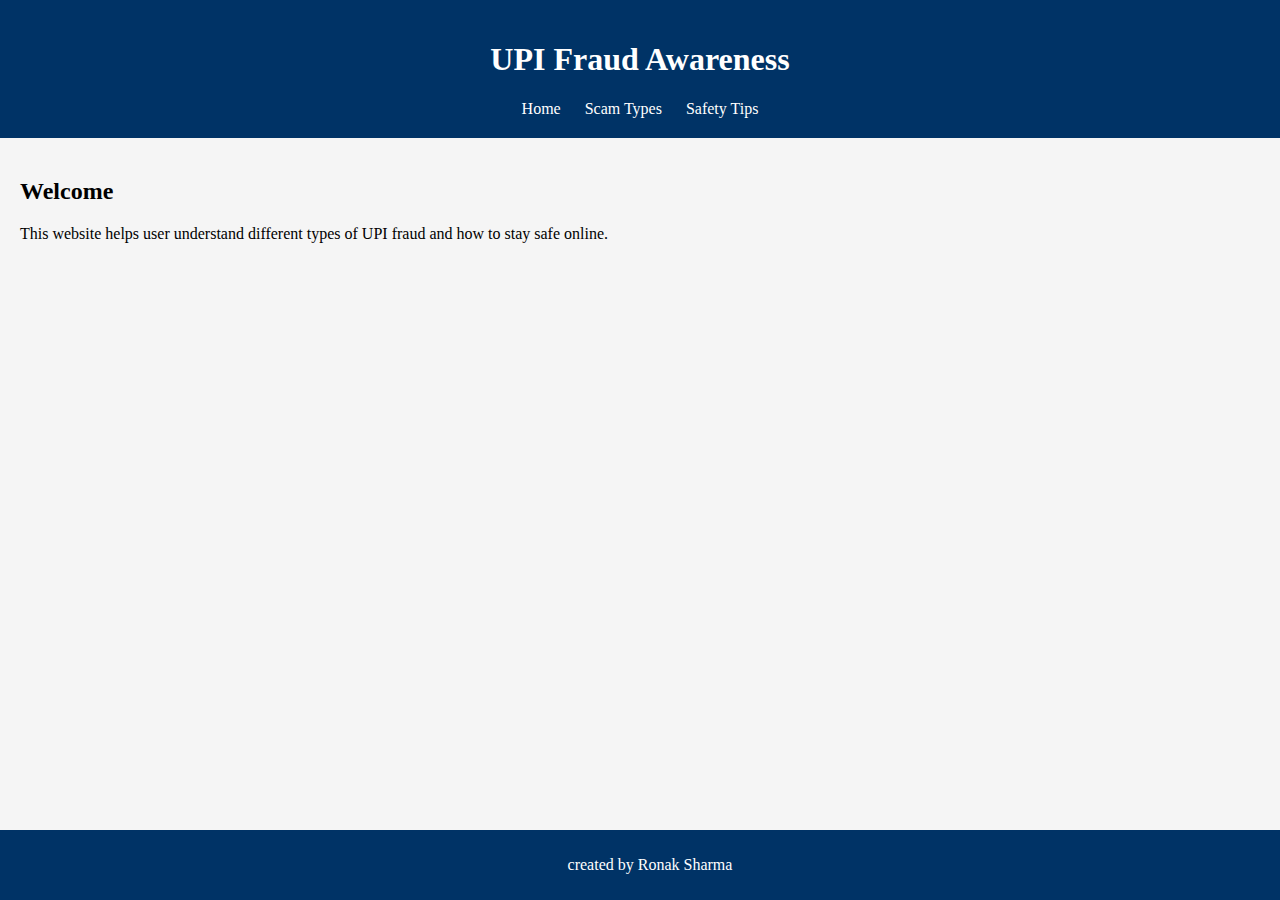
<file: index.html>
<!DOCTYPE html>
<html lang="en">
<head>
    <meta charset="UTF-8">
    <meta name="viewport" content="width=device-width, initial-scale=1.0">
    <title>UPI Fraud Awareness</title>
    <link rel="stylesheet" href="style.css">

</head>
<body> <header>
    <h1>UPI Fraud Awareness </h1>
    <nav>
      <a href="index.html"> Home</a> 
      <a href="scams.html"> Scam Types</a>
      <a href="tips.html"> Safety Tips</a>
     </nav>
    </header>
    <main>
        <section>
            <h2>Welcome</h2>
            <p>This website helps user understand different types of UPI fraud and how to stay safe online. </p>
        </section>
    </main>
    <footer>
        <p> created by Ronak Sharma </p>
    </footer>
</body>
</html>
</file>
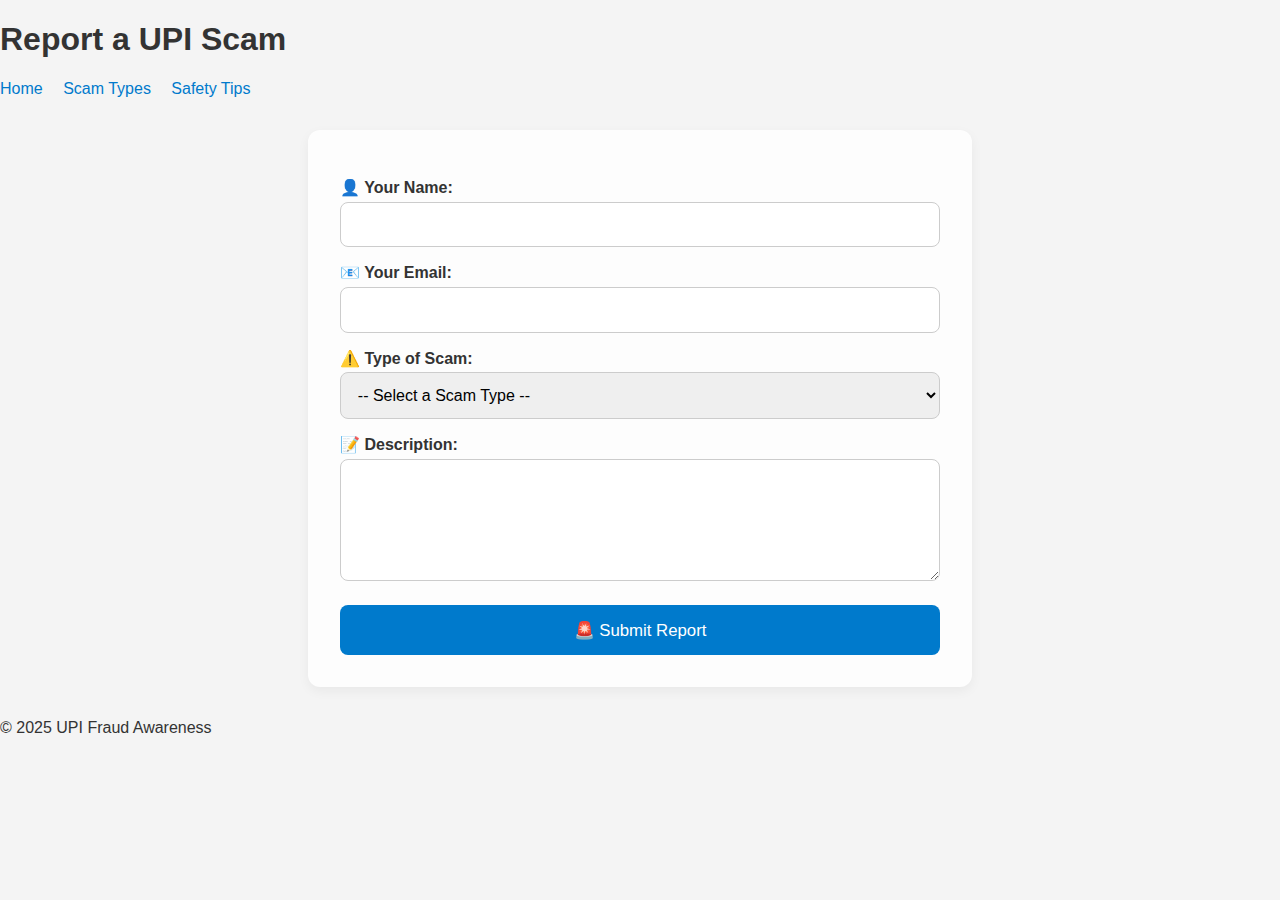
<file: report.html>
<!DOCTYPE html>
<html lang="en">
<head>
  <meta charset="UTF-8" />
  <meta name="viewport" content="width=device-width, initial-scale=1.0"/>
  <title>Report a Scam</title>
  <link rel="stylesheet" href="assets/style.css" />
</head>
<body>
  <header>
    <h1>Report a UPI Scam</h1>
    <nav>
      <a href="index.html">Home</a>
      <a href="scams.html">Scam Types</a>
      <a href="tips.html">Safety Tips</a>
    </nav>
  </header>

  <main class="report-container">
   <form name="report-form" class="report-form">

      <label for="name">👤 Your Name:</label>
      <input type="text" id="name" name="name" required>

      <label for="email">📧 Your Email:</label>
      <input type="email" id="email" name="email" required>

      <label for="type">⚠️ Type of Scam:</label>
      <select id="type" name="scam-type" required>
        <option value="">-- Select a Scam Type --</option>
        <option value="phishing">Phishing Call</option>
        <option value="qr">QR Code Scam</option>
        <option value="upi-app">Fake UPI App</option>
        <option value="sim-swap">SIM Swap</option>
        <option value="other">Other</option>
      </select>

      <label for="desc">📝 Description:</label>
      <textarea id="desc" name="description" rows="5" required></textarea>

      <button type="submit">🚨 Submit Report</button>
    </form>
  </main>

  <footer>
    <p>© 2025 UPI Fraud Awareness</p>
  </footer>
  <script src="assets/script.js"></script>

</body>
</html>
</file>
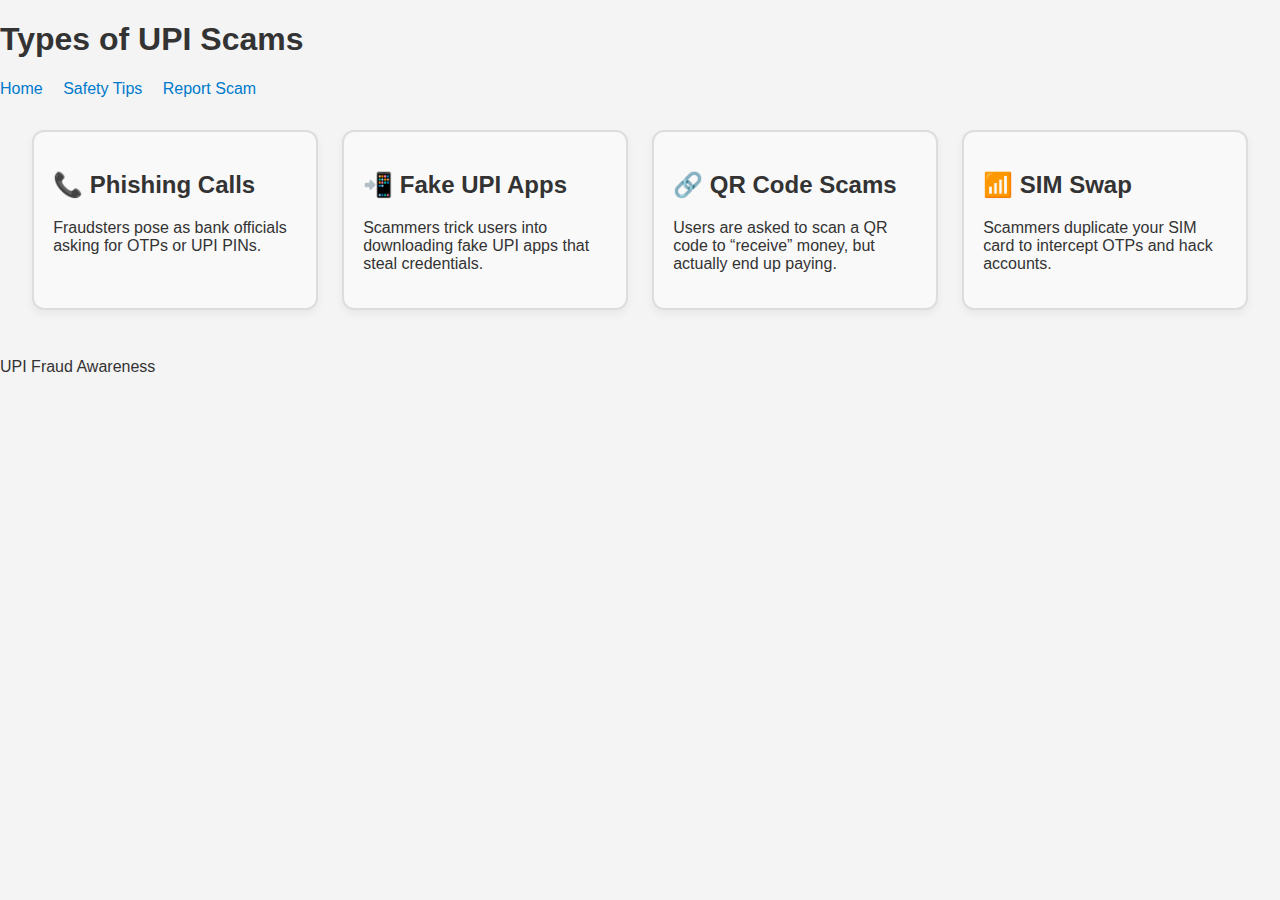
<file: scams.html>
<!DOCTYPE html>
<html lang="en">
<head>
  <meta charset="UTF-8" />
  <meta name="viewport" content="width=device-width, initial-scale=1.0"/>
  <title>Types of UPI Scams</title>
  <link rel="stylesheet" href="assets/style.css" />
</head>
<body>
  <header>
    <h1>Types of UPI Scams</h1>
    <nav>
      <a href="index.html">Home</a>
      <a href="tips.html">Safety Tips</a>
      <a href="report.html">Report Scam</a>
    </nav>
  </header>

  <main class="scams-container">
    <div class="scam-card">
      <h2>📞 Phishing Calls</h2>
      <p>Fraudsters pose as bank officials asking for OTPs or UPI PINs.</p>
    </div>
    <div class="scam-card">
      <h2>📲 Fake UPI Apps</h2>
      <p>Scammers trick users into downloading fake UPI apps that steal credentials.</p>
    </div>
    <div class="scam-card">
      <h2>🔗 QR Code Scams</h2>
      <p>Users are asked to scan a QR code to “receive” money, but actually end up paying.</p>
    </div>
    <div class="scam-card">
      <h2>📶 SIM Swap</h2>
      <p>Scammers duplicate your SIM card to intercept OTPs and hack accounts.</p>
    </div>
  </main>

  <footer>
    <p>  UPI Fraud Awareness</p>
  </footer>
</body>
</html>
</file>
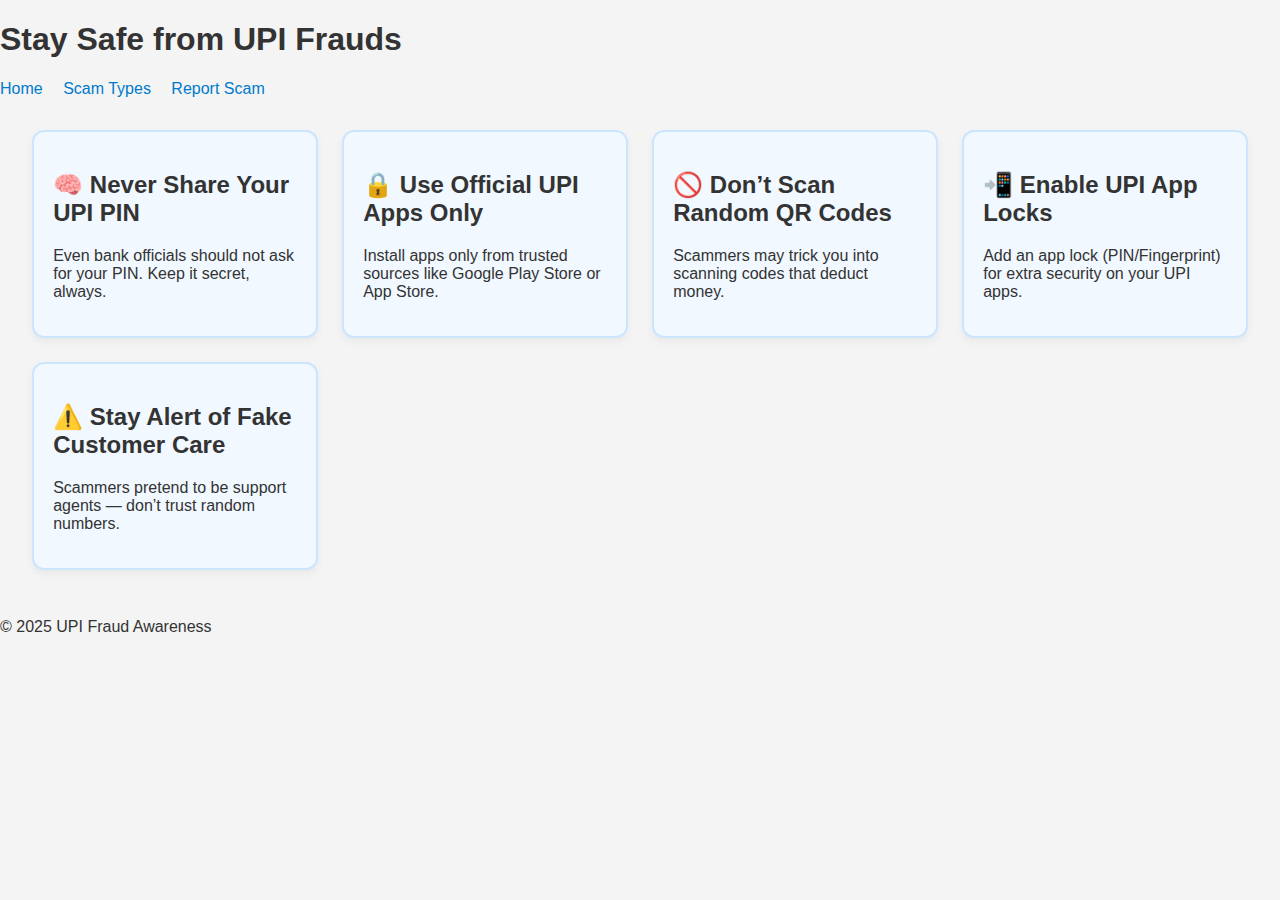
<file: tips.html>
<!DOCTYPE html>
<html lang="en">
<head>
  <meta charset="UTF-8" />
  <meta name="viewport" content="width=device-width, initial-scale=1.0"/>
  <title>Safety Tips</title>
  <link rel="stylesheet" href="assets/style.css" />
</head>
<body>
  <header>
    <h1>Stay Safe from UPI Frauds</h1>
    <nav>
      <a href="index.html">Home</a>
      <a href="scams.html">Scam Types</a>
      <a href="report.html">Report Scam</a>
    </nav>
  </header>

  <main class="tips-container">
    <div class="tip-card">
      <h2>🧠 Never Share Your UPI PIN</h2>
      <p>Even bank officials should not ask for your PIN. Keep it secret, always.</p>
    </div>
    <div class="tip-card">
      <h2>🔒 Use Official UPI Apps Only</h2>
      <p>Install apps only from trusted sources like Google Play Store or App Store.</p>
    </div>
    <div class="tip-card">
      <h2>🚫 Don’t Scan Random QR Codes</h2>
      <p>Scammers may trick you into scanning codes that deduct money.</p>
    </div>
    <div class="tip-card">
      <h2>📲 Enable UPI App Locks</h2>
      <p>Add an app lock (PIN/Fingerprint) for extra security on your UPI apps.</p>
    </div>
    <div class="tip-card">
      <h2>⚠️ Stay Alert of Fake Customer Care</h2>
      <p>Scammers pretend to be support agents — don’t trust random numbers.</p>
    </div>
  </main>

  <footer>
    <p>© 2025 UPI Fraud Awareness</p>
  </footer>
</body>
</html>
</file>
<file: style.css>
body{
    font-size: 'Segoe UI',sans-serif;
margin: 0;
padding: 0;
background: #f5f5f5;
}
header{
 background-color:#003366 ;
 color: white;
 padding: 20px;
 text-align: center;

}
main{
padding: 20px;
}
nav a{
margin:0 10px;
color: white;
text-decoration: none;
}
.card{
    padding:15px ;
     background-color:white ;
    margin:15px ;
    border-left: 5px solid crimson;
    border-radius: 5px;
    box-shadow:0 2px 5px rgba(0,0,0,0.1) ;

}
footer{
background-color: #003366;
color: white;
position: fixed;
padding:10px ;
text-align: center;
bottom: 0;
width: 100%;

}
</file>
<file: assets/style.css>
body {
  margin: 0;
  font-family: 'Segoe UI', sans-serif;
  background-color: #f4f4f4;
  color: #333;
  transition: background 0.3s, color 0.3s;
}

.dark-mode {
  background-color: #121212;
  color: #e0e0e0;
}

.header {
  background: #4a90e2;
  color: white;
  padding: 1rem 2rem;
  display: flex;
  justify-content: space-between;
  align-items: center;
}

.main-content {
  padding: 2rem;
  display: flex;
  flex-direction: column;
  gap: 1.5rem;
}

.card {
  padding: 1.5rem;
  background: white;
  border-radius: 10px;
  box-shadow: 0 2px 6px rgba(0,0,0,0.1);
  cursor: pointer;
  transition: transform 0.2s, background 0.3s;
}

.card:hover {
  transform: scale(1.03);
  background: #e9f5ff;
}

.footer {
  text-align: center;
  padding: 1rem;
  background: #ddd;
}

.dark-mode .card {
  background: #1f1f1f;
  color: #eee;
}

.dark-mode .card:hover {
  background: #333;
}
.scams-container {
  display: grid;
  grid-template-columns: repeat(auto-fit, minmax(280px, 1fr));
  gap: 1.5rem;
  padding: 2rem;
}

.scam-card {
  background: #f9f9f9;
  border: 2px solid #ddd;
  border-radius: 12px;
  padding: 1.2rem;
  box-shadow: 0 4px 8px rgba(0,0,0,0.05);
  transition: transform 0.2s ease;
}

.scam-card:hover {
  transform: scale(1.03);
  box-shadow: 0 6px 14px rgba(0,0,0,0.1);
}

header nav a {
  margin-right: 1rem;
  text-decoration: none;
  color: #007acc;
}

header nav a:hover {
  text-decoration: underline;
}
.tips-container {
  display: grid;
  grid-template-columns: repeat(auto-fit, minmax(280px, 1fr));
  gap: 1.5rem;
  padding: 2rem;
}

.tip-card {
  background: #f1f8ff;
  border: 2px solid #cce5ff;
  border-radius: 12px;
  padding: 1.2rem;
  box-shadow: 0 4px 8px rgba(0,0,0,0.05);
  transition: transform 0.2s ease;
}

.tip-card:hover {
  transform: translateY(-5px);
  box-shadow: 0 6px 14px rgba(0,0,0,0.08);
}
.report-container {
  max-width: 600px;
  margin: 2rem auto;
  padding: 2rem;
  background-color: #fdfdfd;
  border-radius: 12px;
  box-shadow: 0 4px 12px rgba(0,0,0,0.05);
}

.report-form {
  display: flex;
  flex-direction: column;
}

.report-form label {
  margin: 1rem 0 0.3rem;
  font-weight: 600;
}

.report-form input,
.report-form select,
.report-form textarea {
  padding: 0.8rem;
  font-size: 1rem;
  border: 1.8px solid #ccc;
  border-radius: 8px;
  transition: border-color 0.3s ease;
}

.report-form input:focus,
.report-form select:focus,
.report-form textarea:focus {
  border-color: #007acc;
  outline: none;
}

.report-form button {
  margin-top: 1.5rem;
  padding: 0.9rem;
  font-size: 1.05rem;
  background-color: #007acc;
  color: white;
  border: none;
  border-radius: 8px;
  cursor: pointer;
  transition: background-color 0.3s ease;
}

.report-form button:hover {
  background-color: #005fa3;
}
@keyframes fadeIn {
  from {
    opacity: 0;
    transform: translateY(20px);
  }
  to {
    opacity: 1;
    transform: translateY(0);
  }
}

.fade-in {
  animation: fadeIn 0.8s ease-out forwards;
}
</file>
